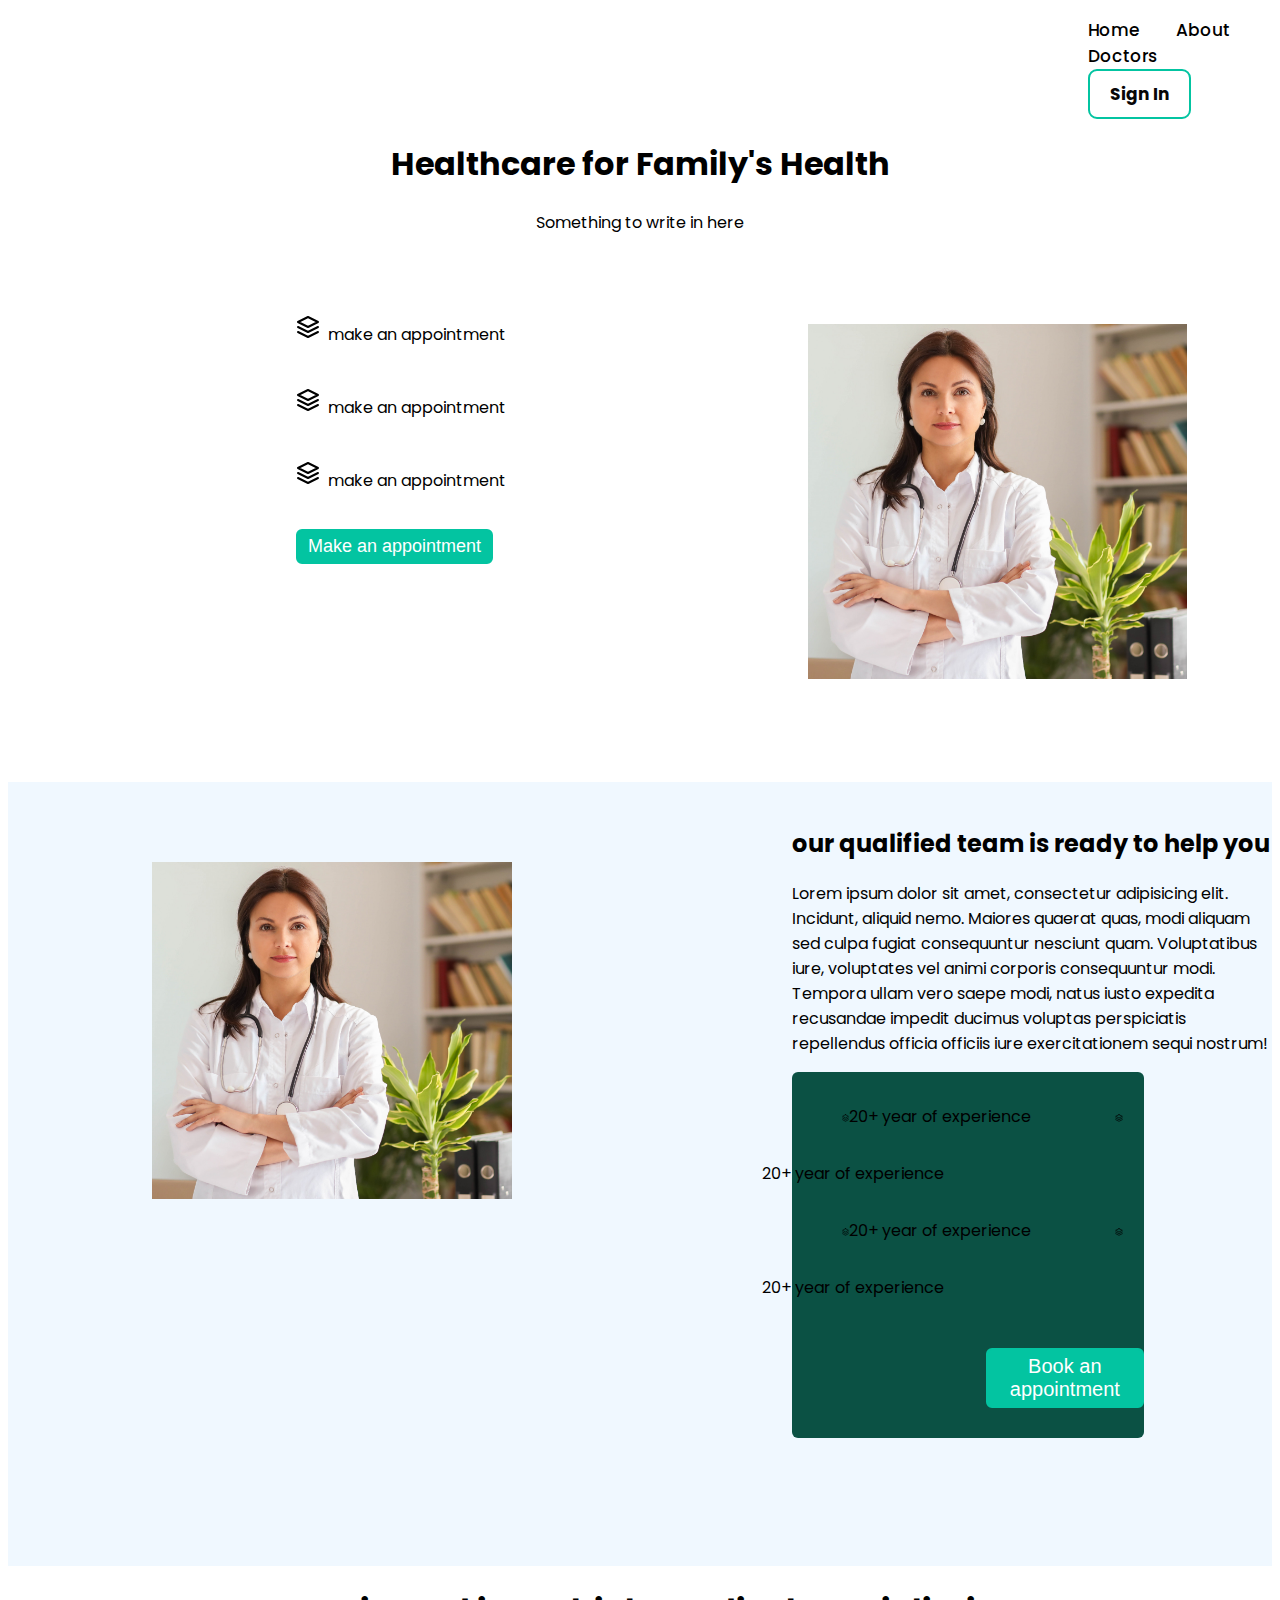
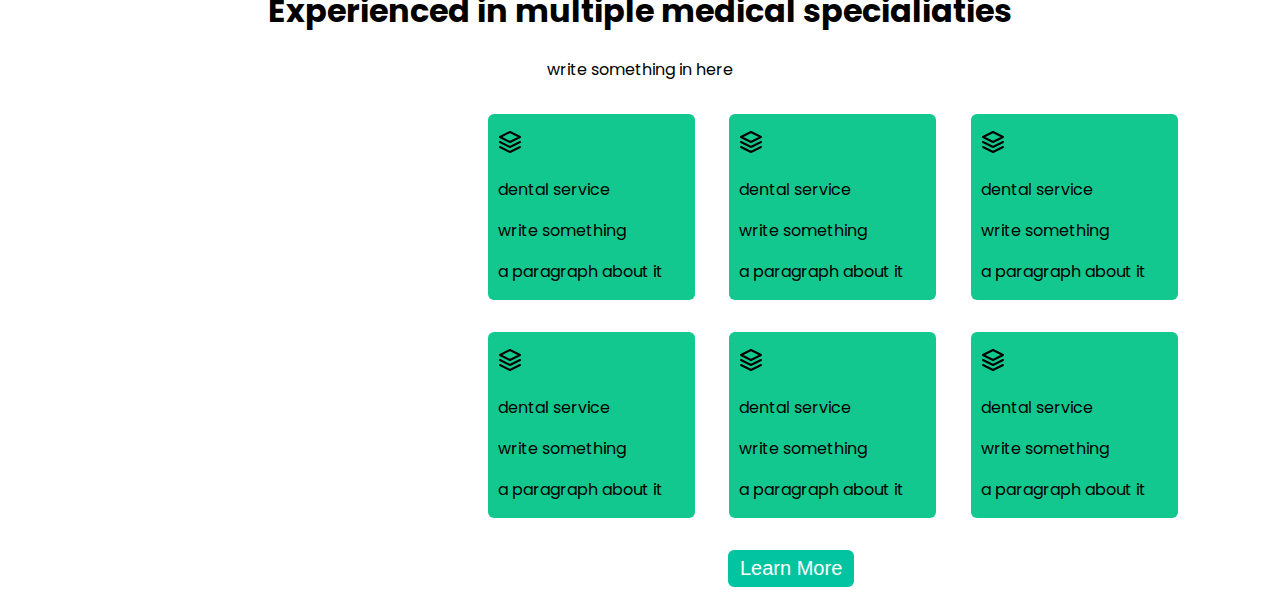
<file: index.html>
<!DOCTYPE html>
<html lang="en">
<head>
    <meta charset="UTF-8">
    <meta http-equiv="X-UA-Compatible" content="IE=edge">
    <meta name="viewport" content="width=device-width, initial-scale=1.0">
    <link href="https://fonts.googleapis.com/css2?family=Poppins:wght@200;300;400;500;700&display=swap" rel="stylesheet">
    <link rel="stylesheet" href="./css/styles.css">
    <title>Home</title>
</head>
<body>
    <nav>
        <ul>
            <li class="Login"><a href="#">Home</a> </li>
            <li class="SignUp"><a href="#">About</a> </li>
            <li class="About-US"> <a href="/html/doctors.html">Doctors</a> </li>
            <li><button type="submit" class="btn signin">Sign In</button></li>
        </ul>
    </nav>
    <header>
        <div class="hero">
            <h1>Healthcare for Family's Health</h1>
            <p>Something to write in here</p>
        </div>
        <div class="together">
            <div class="first">
                    <img src="/images/demo.svg" alt=""><p> make an appointment</p><br>
                    <img src="/images/demo.svg" alt=""><p> make an appointment</p><br>
                    <img src="/images/demo.svg" alt=""><p> make an appointment</p><br>
                <button type="submit" class="appointment">Make an appointment</button>
            </div>
        </div>
        <div class="second">
            <img src="/images/demo_img.png" alt="">
        </div>
    </header>

    <div class="second-second">
        <img src="/images/demo_img.png" alt="">
        <div class="sec">
            <h2>our qualified team is ready to help you</h2>
            <p>Lorem ipsum dolor sit amet, consectetur adipisicing elit. Incidunt, aliquid nemo. Maiores quaerat quas, modi aliquam sed culpa fugiat consequuntur nesciunt quam. Voluptatibus iure, voluptates vel animi corporis consequuntur modi. Tempora ullam vero saepe modi, natus iusto expedita recusandae impedit ducimus voluptas perspiciatis repellendus officia officiis iure exercitationem sequi nostrum!</p>
        </div>
        
        <div class="inside-box">
            <div class="inb">
                <div class="first-half">
                    <span><img src="/images/demo.svg" alt=""><p>20+ year of experience</p></span>
                    <span><img src="/images/demo.svg" alt=""><p>20+ year of experience</p></span>
                </div>
                <div class="second-half">
                    <span><img src="/images/demo.svg" alt=""><p>20+ year of experience</p></span>
                    <span><img src="/images/demo.svg" alt=""><p>20+ year of experience</p></span>
                </div>
                <button type="submit" class="ba">Book an appointment</button>
            </div>
        </div> 
    </div>

    <div class="third">
        <div class="center">
            <h1>Experienced in multiple medical specialiaties</h1>
            <p>write something in here</p>
        </div>
        <div class="six-box">
            <div class="upper">
                <div class="first-part">
                    <img src="/images/demo.svg" alt="">
                    <p>dental service</p>
                    <p>write something</p>
                    <p>a paragraph about it</p>
                </div>
                <div class="first-part">
                    <img src="/images/demo.svg" alt="">
                    <p>dental service</p>
                    <p>write something</p>
                    <p>a paragraph about it</p>
                </div>
                <div class="first-part">
                    <img src="/images/demo.svg" alt="">
                    <p>dental service</p>
                    <p>write something</p>
                    <p>a paragraph about it</p>
                </div>
            </div>
            <div class="lower">
                <div class="first-part">
                    <img src="/images/demo.svg" alt="">
                    <p>dental service</p>
                    <p>write something</p>
                    <p>a paragraph about it</p>
                </div>
                <div class="first-part">
                    <img src="/images/demo.svg" alt="">
                    <p>dental service</p>
                    <p>write something</p>
                    <p>a paragraph about it</p>
                </div>
                <div class="first-part">
                    <img src="/images/demo.svg" alt="">
                    <p>dental service</p>
                    <p>write something</p>
                    <p>a paragraph about it</p>
                </div>
            </div>
            <button type="submit" class="lm">Learn More</button>
        </div>
    </div>
</body>
</html>
</file>
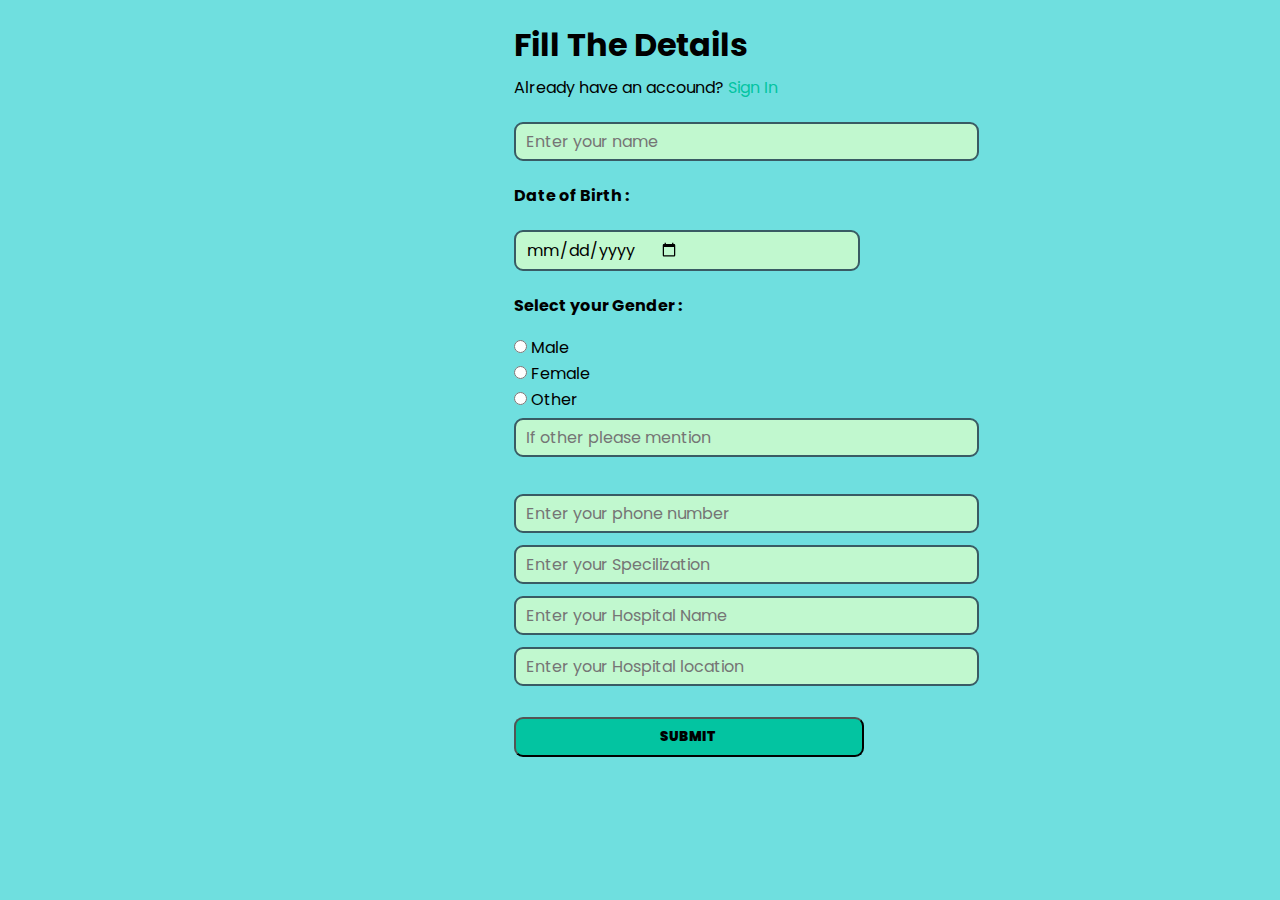
<file: html/Doctorinfo.html>
<!DOCTYPE html>
<html lang="en">
<head>
    <meta charset="UTF-8">
    <meta http-equiv="X-UA-Compatible" content="IE=edge">
    <meta name="viewport" content="width=device-width, initial-scale=1.0">
    <link href="https://fonts.googleapis.com/css2?family=Poppins:wght@200;300;400;500;700&display=swap" rel="stylesheet">
    <link rel="stylesheet" href="/css/info.css">
    <title>Doctor-Register</title>
</head>
<body>
    <div class="center">
        <div class="main-border">
            <form action="">
                <h1><b> Fill The Details</b></h1>
                <p class="aha">Already have an accound? <a href="">Sign In</a> </p>
                <input type="text" name="Name" id="Name" placeholder="Enter your name"><br>
            <p><label for=""><b>Date of Birth :</b></label></p>
                <input type="date" name="Date" id="Date"><br>
            <p><label for=""><b>Select your Gender :</b></label><br></p>
                <input type="radio" id="male" name="male" value="male">
                 <label for="Male">Male</label><br>
                 <input type="radio" id="female" name="female" value="female">
                 <label for="Female">Female</label><br>
                 <input type="radio" id="other" name="other" value="other">
                 <label for="other">Other</label><br>
                 <input type="text" name="other-m" id="other-m" placeholder="If other please mention"><br>
             <br>
                <input type="tel" name="tel" id="tel" placeholder="Enter your phone number"><br>
                <input type="text" name="specilization" id="specilization" placeholder="Enter your Specilization"><br>
                <input type="text" name="hospital-name" id="hospital-name" placeholder="Enter your Hospital Name"><br>
                <input type="text" name="hospital-loc" id="hospital-loc" placeholder="Enter your Hospital location"><br>
             </br>   
              <button type="submit" value="register" class="btn" onclick="PHome.html">SUBMIT</button>
            </form>
        </div>
    </div>
</body>
</html>
</file>
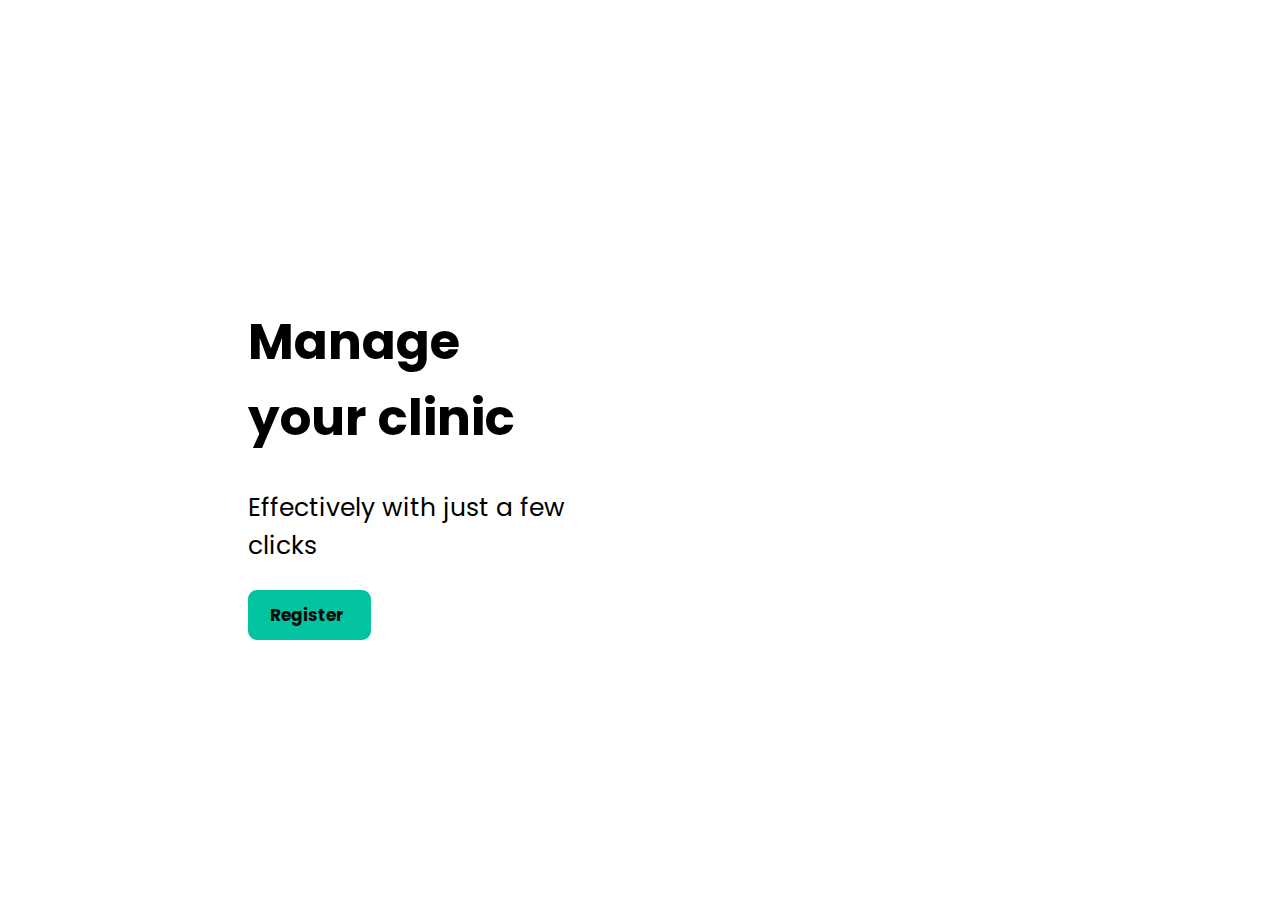
<file: html/doctors.html>
<!DOCTYPE html>
<html lang="en">
<head>
    <meta charset="UTF-8">
    <meta http-equiv="X-UA-Compatible" content="IE=edge">
    <meta name="viewport" content="width=device-width, initial-scale=1.0">
    <link href="https://fonts.googleapis.com/css2?family=Poppins:wght@200;300;400;500;700&display=swap" rel="stylesheet">
    <link rel="stylesheet" href="/css/doct.css">
    <title>Doctors</title>
</head>
<body>
    <nav>
        <ul>
            <li><button type="submit" class="btn signin">Sign In</button></li>
        </ul>
    </nav>
    <div class="hero">
        <h1>Manage <br>your clinic</h1>
        <p>Effectively with just a few clicks</p>
        <button type="submit" class="btn register">Register</button>
    </div>
   
    
</body>
</html>
</file>
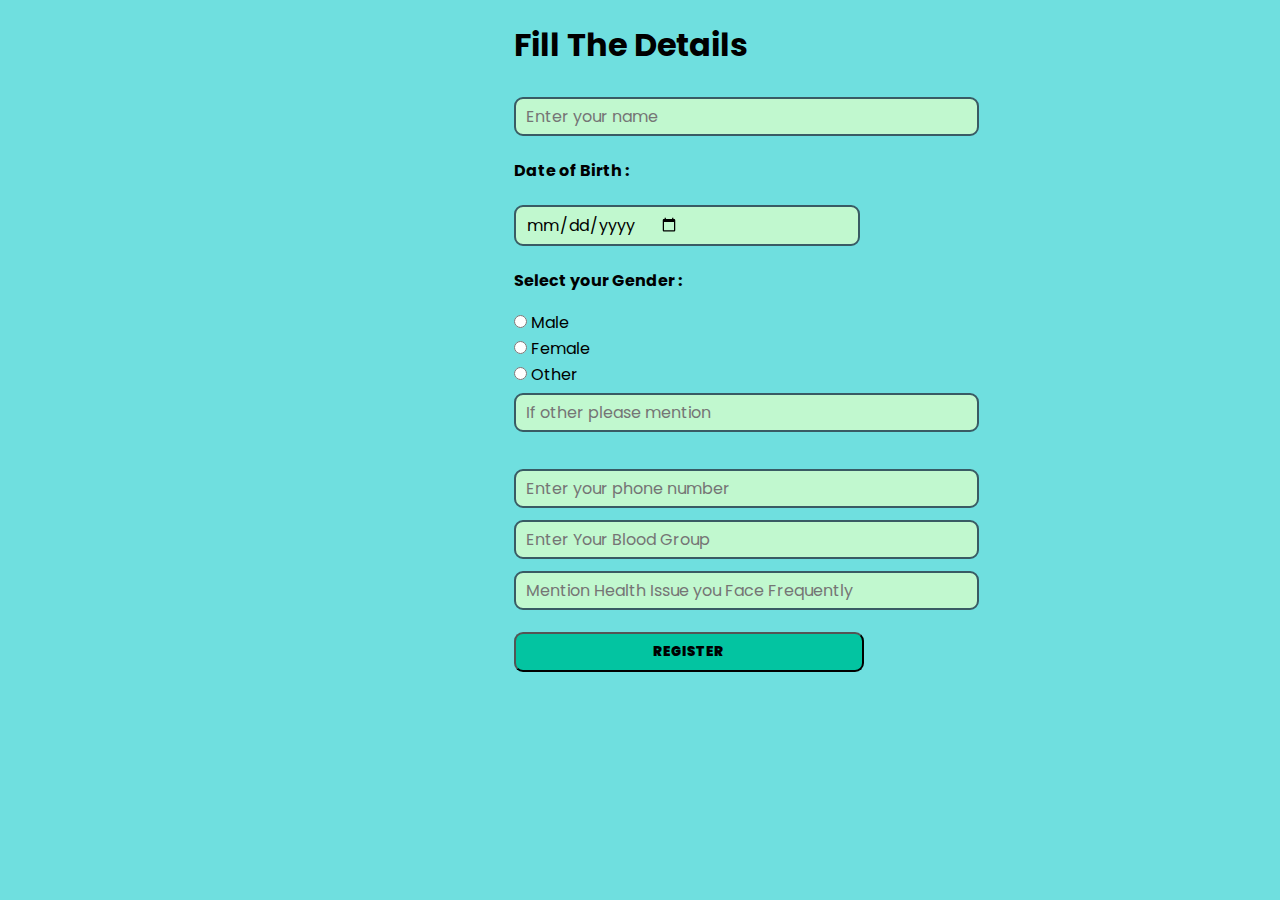
<file: html/Patientinfo.html>
<!DOCTYPE html>
<html lang="en">
<head>
    <meta charset="UTF-8">
    <meta http-equiv="X-UA-Compatible" content="IE=edge">
    <meta name="viewport" content="width=device-width, initial-scale=1.0">
    <link href="https://fonts.googleapis.com/css2?family=Poppins:wght@200;300;400;500;700&display=swap" rel="stylesheet">
    <link rel="stylesheet" href="/css/info.css">
    <title>Patient-Register</title>
</head>
<body>
    <div class="center">
        <div class="main-border">
            <form action="">
                <h1><b> Fill The Details</b></h1>
                <input type="text" name="Name" id="Name" placeholder="Enter your name"><br>
            <p><label for=""><b>Date of Birth :</b></label><br></p>
                <input type="date" name="Date" id="Date"><br>
            <p><label for=""><b>Select your Gender :</b></label><br></p>
                <input type="radio" id="male" name="male" value="male">
                 <label for="Male">Male</label><br>
                 <input type="radio" id="female" name="female" value="female">
                 <label for="Female">Female</label><br>
                 <input type="radio" id="other" name="other" value="other">
                 <label for="other">Other</label><br>
                 <input type="text" name="other-m" id="other-m" placeholder="If other please mention"><br>
             <br>
                <input type="tel" name="tel" id="tel" placeholder="Enter your phone number"><br>
                <input type="text" name="bg" id="bg" placeholder="Enter Your Blood Group"><br>
                <input type="text" name="heiu" id="heiu" placeholder="Mention Health Issue you Face Frequently">
              <button type="submit" value="register" class="btn register" onclick="PHome.html">REGISTER</button>
            </form>
        </div>
    </div>
</body>
</html>
</file>
<file: css/styles.css>
body{ 
    font-family: 'Poppins', sans-serif;

}

/*nav*/

nav{
    font-weight: 500;
    font-size: 17px;
}

ul{
    margin-left:63rem;
}


li{
    list-style-type:circle;
    display: inline-block;
    padding-left:2rem;
}

a{
    text-decoration: none;
    color:black;
}

a:hover{
    color:#03C4A1;
}

.signin{
        background: #ffffff;
        border-radius: 9px;
        font-family: 'Poppins', sans-serif;
        color: #080708;
        font-size: 17px;
        padding: 10px 20px 10px 20px;
        border: solid #03C4A1 2px;
        text-decoration: none;
        font-weight: bold;
 }

 .signin:hover{
    background: #03C4A1;
    text-decoration: none;
    cursor: pointer;
    color: white;
    font-weight: bold;
}

/*heaader*/
.hero{
    text-align: center;
}

.together{
    margin-top: 10rem;
}

.first{
    margin-top: 5rem;
}

.first p{
    margin-left: 20rem;
    margin-top: -1.5rem;
}

.first img{
    margin-left: 18rem;
}

.second img{
    width: 30%;
    height: 30%;
    margin-top: -15rem;
    margin-left: 50rem;
}

.appointment{
  border-radius:6px;
  color: #ffffff;
  font-size: 20px;
  background: #03C4A1;
  padding: 5px 10px 5px 10px;
  border: solid #03C4A1 2px;
  text-decoration: none;
  margin-left:18rem ;
  font-size: 18px;
  margin-top: -6rem;
}

.together{
    margin-top: 5rem;
}

.appointment:hover{
    cursor: pointer;
    border: solid #03C4A1 2px;
    background-color: #ffffff;
    color: black;
}

/*second part*/
.second-second{
    margin-top: 6rem;
    padding-left: 4rem;
    background-color: aliceblue;
    padding-bottom: 8rem;
    margin-bottom: 5rems;
}

.second-second{
    padding-top: 5rem;
}

.sec{
    width: 40%;
    margin-left: 45rem;
    margin-top: -25rem;
}

.second-second img{
    width: 30%;
    height: 30%;
    margin-left: 5rem;
}

.inside-box{
    border-radius: 6px;
    margin-left: 45rem;
    margin-right: 8rem;
    padding-top: 1rem;
    padding-bottom: 30px;
    background-color: #0b5144;
}

.inside-box img{
    width: 2%;
    height: 10%;
}

.inb{
    margin-left: -1.9rem;
}

.first-half p{
    display: inline-block;
}

.second-half p{
    display: inline-block;
}

.ba{
    margin-top: 2rem;
    margin-left: 14rem;
    border-radius:6px;
  color: #ffffff;
  font-size: 20px;
  background: #03C4A1;
  padding: 5px 10px 5px 10px;
  border: solid #03C4A1 2px;
}

.ba:hover{
    cursor: pointer;
    border: solid #03C4A1 2px;
    background-color: #ffffff;
    color: black;
}

/*third*/
.center{
    text-align: center;
}

.upper{
    margin-top: 2rem;
    margin-left: 30rem;
}

.first-part{
    border-radius: 6px;
    background-color: rgb(19, 200, 142);
    display: inline-block;
    margin-right: 1.9rem;
    padding-right: 2rem;
    text-align: left;
    padding-left: 10px;
}

.first-part img{
    margin-top: 1rem;
}

.lower{
    margin-top: 2rem;
    margin-left: 30rem;
}

.lm{
    margin-top: 2rem;
    margin-left: 45rem;
    color: #ffffff;
    font-size: 20px;
    background: #03C4A1;
    padding: 5px 10px 5px 10px;
    border: solid #03C4A1 2px;
    border-radius:6px;
}

.lm:hover{
    cursor: pointer;
    border: solid #03C4A1 2px;
    background-color: #ffffff;
    color: black;
}
</file>
<file: css/info.css>
body{
    background-color: #6FDFDF ;
    font-family: 'Poppins', sans-serif;
}

.main-border h1{
    font-weight: normal;
    align-self: center;
    margin-left: 40%;
}

p{
    margin-left: 40%;
    
}

.aha{
    margin-top:-1rem;
}

a{
    text-decoration: none;
    color: #03C4A1;
}

a:hover{
    color:#C1F8CF;
}

input{
    background-color:#C1F8CF;
    font-size: 16px;
    padding: 5px 135px;
    font-family: 'Poppins', sans-serif;
    margin: 6px 0px;
    border-radius: 9px;
    outline: none;
    border: 2px solid #395B64;
    margin-left: 40%;

}

input::placeholder{
    overflow:visible !important;
}

input[type=text], input[type=password], input[type=tel], input[type=email],input[type=date]{
    padding-left: 10px;
}

input[type=date]{
    padding-right: 11.2rem;
}

.btn{
    background-color:#03C4A1;
    margin-left:40%;
    font-family: 'Poppins', sans-serif;
    width: 350px;
    height: 40px;
    font-weight: 900;
    border-radius: 9px;
    
}

.register{
    margin-top: 1rem;
}

.btn:hover{
    background-color:#C1F8CF;
    color:black;
    cursor: pointer;
}
</file>
<file: css/doct.css>
body{ 
    font-family: 'Poppins', sans-serif;

}
nav{
    font-weight: 500;
    font-size: 17px;
}

ul{
    margin-left:80rem;
}


li{
    list-style-type:circle;
    display: inline-block;
    padding-left:2rem;
}

a{
    text-decoration: none;
    color:black;
}

a:hover{
    color:#03C4A1;
}

.signin{
    background: #ffffff;
    border-radius: 9px;
    font-family: 'Poppins', sans-serif;
    color: #080708;
    font-size: 17px;
    padding: 10px 20px 10px 20px;
    border: solid #03C4A1 2px;
    text-decoration: none;
    font-weight: bold;
}

.signin:hover{
    background: #03C4A1;
    text-decoration: none;
    cursor: pointer;
    color: white;
    font-weight: bold;
}

.hero{
    font-size: 25px;
    width: 30%;
    margin-top: 10rem;
    margin-left: 15rem;
    display: inline-block;
}

.register{
    background: #03C4A1;
    border-radius: 9px;
    font-family: 'Poppins', sans-serif;
    color: #080708;
    font-size: 17px;
    padding: 10px 25px 10px 20px;
    border: solid #03C4A1 2px;
    text-decoration: none;
    font-weight: bold;
}

.register:hover{
    background: #ffffff;
    border-radius: 9px;
    font-family: 'Poppins', sans-serif;
    color: #080708;
    font-size: 17px;
    padding: 10px 25px 10px 20px;
    border: solid #03C4A1 2px;
    text-decoration: none;
    font-weight: bold;
    cursor: pointer;
}

img{
   width: 30%;
   margin-top: 10rem;
   margin-left: 10rem;
}
</file>
